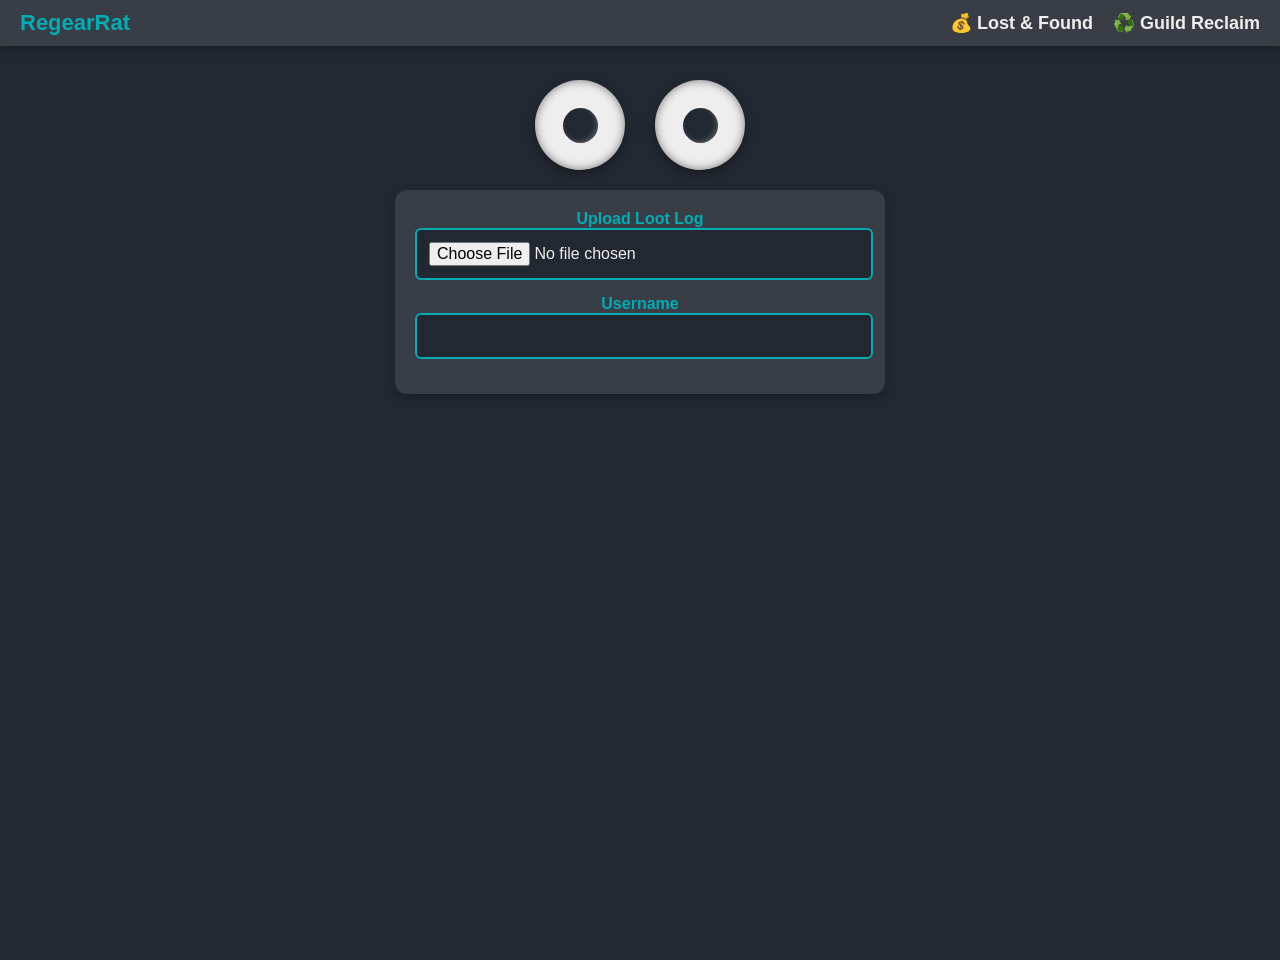
<file: index.html>
<!DOCTYPE html>
<html lang="en">
<head>
    <meta charset="UTF-8">
    <meta name="viewport" content="width=device-width, initial-scale=1.0">
    <link rel="icon" type="image/png" href="favicon.png">
    <title>RegearRat</title>
    <link rel="stylesheet" href="style.css">
</head>
<body>
    <nav>
        <div class="nav-left">RegearRat</div>
        <ul class="nav-right">
            <li><a href="/">💰 Lost & Found</a></li>
            <li><a href="../guildLoot/index.html">♻️ Guild Reclaim</a></li>
        </ul>
    </nav>
    
    <div class="rat-eyes-container">
        <div class="eye">
            <div class="pupil"></div>
        </div>
        <div class="eye">
            <div class="pupil"></div>
        </div>
    </div>

    <form id="fileForm">
        <label for="file">Upload Loot Log</label>
        <input type="file" id="file" name="file" accept=".txt,.csv" required>
        <label for="playerFilter">Username</label>
        
        <div class="input-wrapper">
            <input type="text" id="playerFilter" name="playerFilter" required>
            <div id="suggestions"></div>
        </div>

    </form>

    <div id="result"></div>

    <script src="script.js"></script>
</body>
</html>
</file>
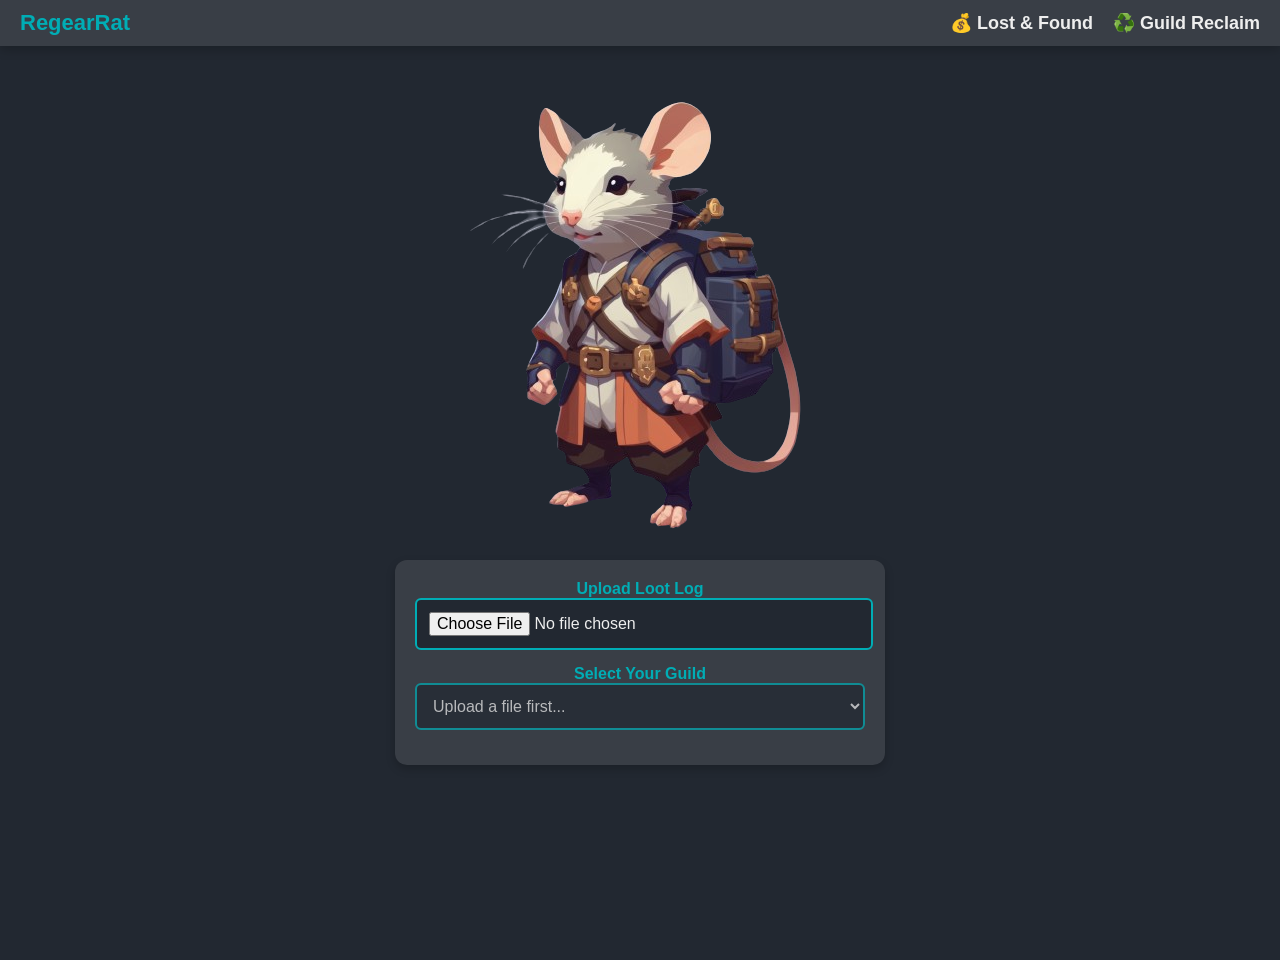
<file: guildLoot/index.html>
<!DOCTYPE html>
<html lang="en">
<head>
    <meta charset="UTF-8">
    <meta name="viewport" content="width=device-width, initial-scale=1.0">
    <link rel="icon" type="image/png" href="../favicon.png">
    <link rel="stylesheet" type="text/css" href="../style.css">
    <title>RegearRat</title>
</head>
<body>
    <nav>
        <div class="nav-left">RegearRat</div>
        <ul class="nav-right">
            <li><a href="/">💰 Lost & Found</a></li>
            <li><a href="../guildLoot/index.html">♻️ Guild Reclaim</a></li>
        </ul>
    </nav>
    <img src="../rat.png" alt="RegearRat Logo" class="logo">

    <form id="fileForm">
        <label for="file">Upload Loot Log</label>
        <input type="file" id="file" name="file" accept=".txt,.csv" required onchange="extractGuilds()">

        <label for="guildSelect">Select Your Guild</label>
        <select id="guildSelect" disabled>
            <option value="">Upload a file first...</option>
        </select>

     
    </form>

    <div id="result"></div>

    <script src="script.js"></script>
</body>
</html>
</file>
<file: style.css>
/* General Page Styling */
body {
    font-family: 'Poppins', sans-serif;
    background-color: #222831;
    color: #eeeeee;
    margin: 0;
    padding: 0;
    display: flex;
    flex-direction: column;
    align-items: center;
    justify-content: flex-start;
    min-height: 100vh;
    overflow-x: hidden;
    padding-top: 60px; /* Prevents content from being hidden behind navbar */
}

/* Headings & Labels */
h1, label {
    color: #00adb5;
    font-weight: bold;
}

/* Navbar Styling */
nav {
    width: 100%;
    background-color: #393e46;
    padding: 10px 20px;
    position: fixed;
    top: 0;
    left: 0;
    z-index: 1000;
    display: flex;
    justify-content: space-between;
    align-items: center;
    box-shadow: 0px 4px 10px rgba(0, 0, 0, 0.2);
    box-sizing: border-box;
    overflow-x: hidden;
}

.nav-left {
    font-size: 22px;
    font-weight: bold;
    color: #00adb5;
    white-space: nowrap;
}

.nav-right {
    list-style: none;
    display: flex;
    gap: 20px;
    margin: 0;
    padding: 0;
}

.nav-right li {
    display: inline;
}

.nav-right li a {
    text-decoration: none;
    color: #eeeeee;
    font-size: 18px;
    font-weight: bold;
    transition: color 0.3s;
}

.nav-right li a:hover {
    color: #00fff5;
}

/* Interactive Eyes Styling */
.rat-eyes-container {
    display: flex;
    justify-content: center;
    gap: 30px; /* Distance between the eyes */
    margin-bottom: 20px;
    margin-top: 20px;
}

.eye {
    width: 90px;  /* Increased size */
    height: 90px; /* Increased size */
    background-color: #eeeeee;
    border-radius: 50%;
    position: relative;
    display: flex;
    align-items: center;
    justify-content: center;
    box-shadow: inset 0 0 10px rgba(0, 0, 0, 0.5), 0 4px 10px rgba(0, 0, 0, 0.3);
    overflow: hidden;
}

.pupil {
    width: 35px;  /* Increased size */
    height: 35px; /* Increased size */
    background-color: #222831;
    border-radius: 50%;
    position: absolute;
    box-shadow: inset -2px -2px 5px rgba(255, 255, 255, 0.2); /* Small highlight */
    transition: transform 0.05s linear; /* Smooth micro-movements */
}

/* Form Styling */
form {
    background-color: #393e46;
    padding: 20px;
    border-radius: 12px;
    box-shadow: 0 4px 10px rgba(0, 0, 0, 0.2);
    margin-bottom: 20px;
    width: 450px;
    text-align: center;
    transition: 0.3s ease-in-out;
}

form:hover {
    box-shadow: 0 6px 15px rgba(0, 0, 0, 0.3);
}

/* Input & Dropdown Styling */
input, select {
    width: calc(100% - 20px);
    padding: 12px;
    margin-bottom: 15px;
    border: 2px solid #00adb5;
    border-radius: 6px;
    font-size: 16px;
    color: #eeeeee;
    background-color: #222831;
    transition: border-color 0.3s, box-shadow 0.3s;
}

#guildSelect {
    width: 100%;
}

input:focus, select:focus {
    border-color: #00fff5;
    box-shadow: 0 0 8px rgba(0, 255, 245, 0.7);
}

/* Button Styling */
button {
    background-color: #00adb5;
    color: #eeeeee;
    padding: 12px 20px;
    border: none;
    border-radius: 6px;
    cursor: pointer;
    font-size: 18px;
    font-weight: bold;
    transition: background-color 0.3s, transform 0.2s;
}

button:hover {
    background-color: #007b83;
    transform: scale(1.05);
}

/* Result Display Container */
#result {
    display: flex;
    flex-direction: column;
    gap: 30px;
    width: 90%;
    max-width: 1400px;
    margin-top: 20px;
    padding-bottom: 50px;
}

/* Guild Grouping Containers */
.guild-section {
    width: 100%;
    background-color: #292f38;
    padding: 20px;
    border-radius: 10px;
    box-sizing: border-box;
    box-shadow: inset 0 0 10px rgba(0, 0, 0, 0.3);
}

.guild-header {
    color: #00adb5;
    font-size: 22px;
    margin-top: 0;
    margin-bottom: 15px;
    border-bottom: 2px solid #393e46;
    padding-bottom: 5px;
    text-transform: uppercase;
    letter-spacing: 1px;
}

/* Grid Layout for Cards within a Guild */
.guild-grid {
    display: grid;
    grid-template-columns: repeat(auto-fit, minmax(320px, 1fr));
    gap: 20px;
    width: 100%;
}

/* Loot Display */
.loot-container {
    display: flex;
    flex-wrap: wrap;
    justify-content: center;
    gap: 15px;
    margin-top: 20px;
}

/* Loot Card */
.loot-card {
    background: #393e46;
    padding: 15px;
    border-radius: 8px;
    box-shadow: 0 4px 10px rgba(0, 0, 0, 0.2);
    text-align: center;
    width: 200px;
}

.loot-entry {
    background: #393e46;
    padding: 15px;
    border-radius: 8px;
    box-shadow: 0 4px 10px rgba(0, 0, 0, 0.2);
    text-align: center;
    box-sizing: border-box;
    width: 100%;
}

.loot-entry p {
    font-size: 18px;
    font-weight: bold;
    margin-bottom: 10px;
    margin-top: 5px;
}

.item-container {
    display: flex;
    flex-wrap: wrap;
    justify-content: center;
}

.item-container img {
    max-width: 100px;
    max-height: 100px;
    margin: 5px;
}

/* Loot Info */
.loot-info {
    font-size: 16px;
    display: flex;
    align-items: center;
    justify-content: center;
    gap: 8px;
}

/* Loot Image */
.loot-img {
    max-width: 100px;
    height: 100px;
}

/* Arrow */
.arrow {
    font-size: 20px;
    color: #00adb5;
}

/* Ensure the input wrapper behaves normally */
.input-wrapper {
    position: relative;
    width: 100%;
    display: flex;
    flex-direction: column;
}

/* Autocomplete Suggestions */
#suggestions {
    width: 100%;
    background: #393e46;
    border-radius: 6px;
    box-shadow: 0 4px 10px rgba(0, 0, 0, 0.2);
    max-height: 200px;
    overflow-y: auto;
    overflow-x: hidden;
    z-index: 1000;
    display: none;
    transition: opacity 0.2s ease-in-out;
}

/* Suggestion Items */
.suggestion-item {
    padding: 12px;
    cursor: pointer;
    font-size: 16px;
    color: #eeeeee;
    border-bottom: 1px solid rgba(255, 255, 255, 0.1);
    background: #393e46;
    transition: background 0.3s ease-in-out;
    white-space: nowrap;
    overflow: hidden;
    text-overflow: ellipsis;
}

.suggestion-item:hover {
    background: #00adb5;
    color: #222831;
}

.suggestion-item:last-child {
    border-bottom: none;
}

#suggestions.show {
    display: block;
    opacity: 1;
}
</file>
